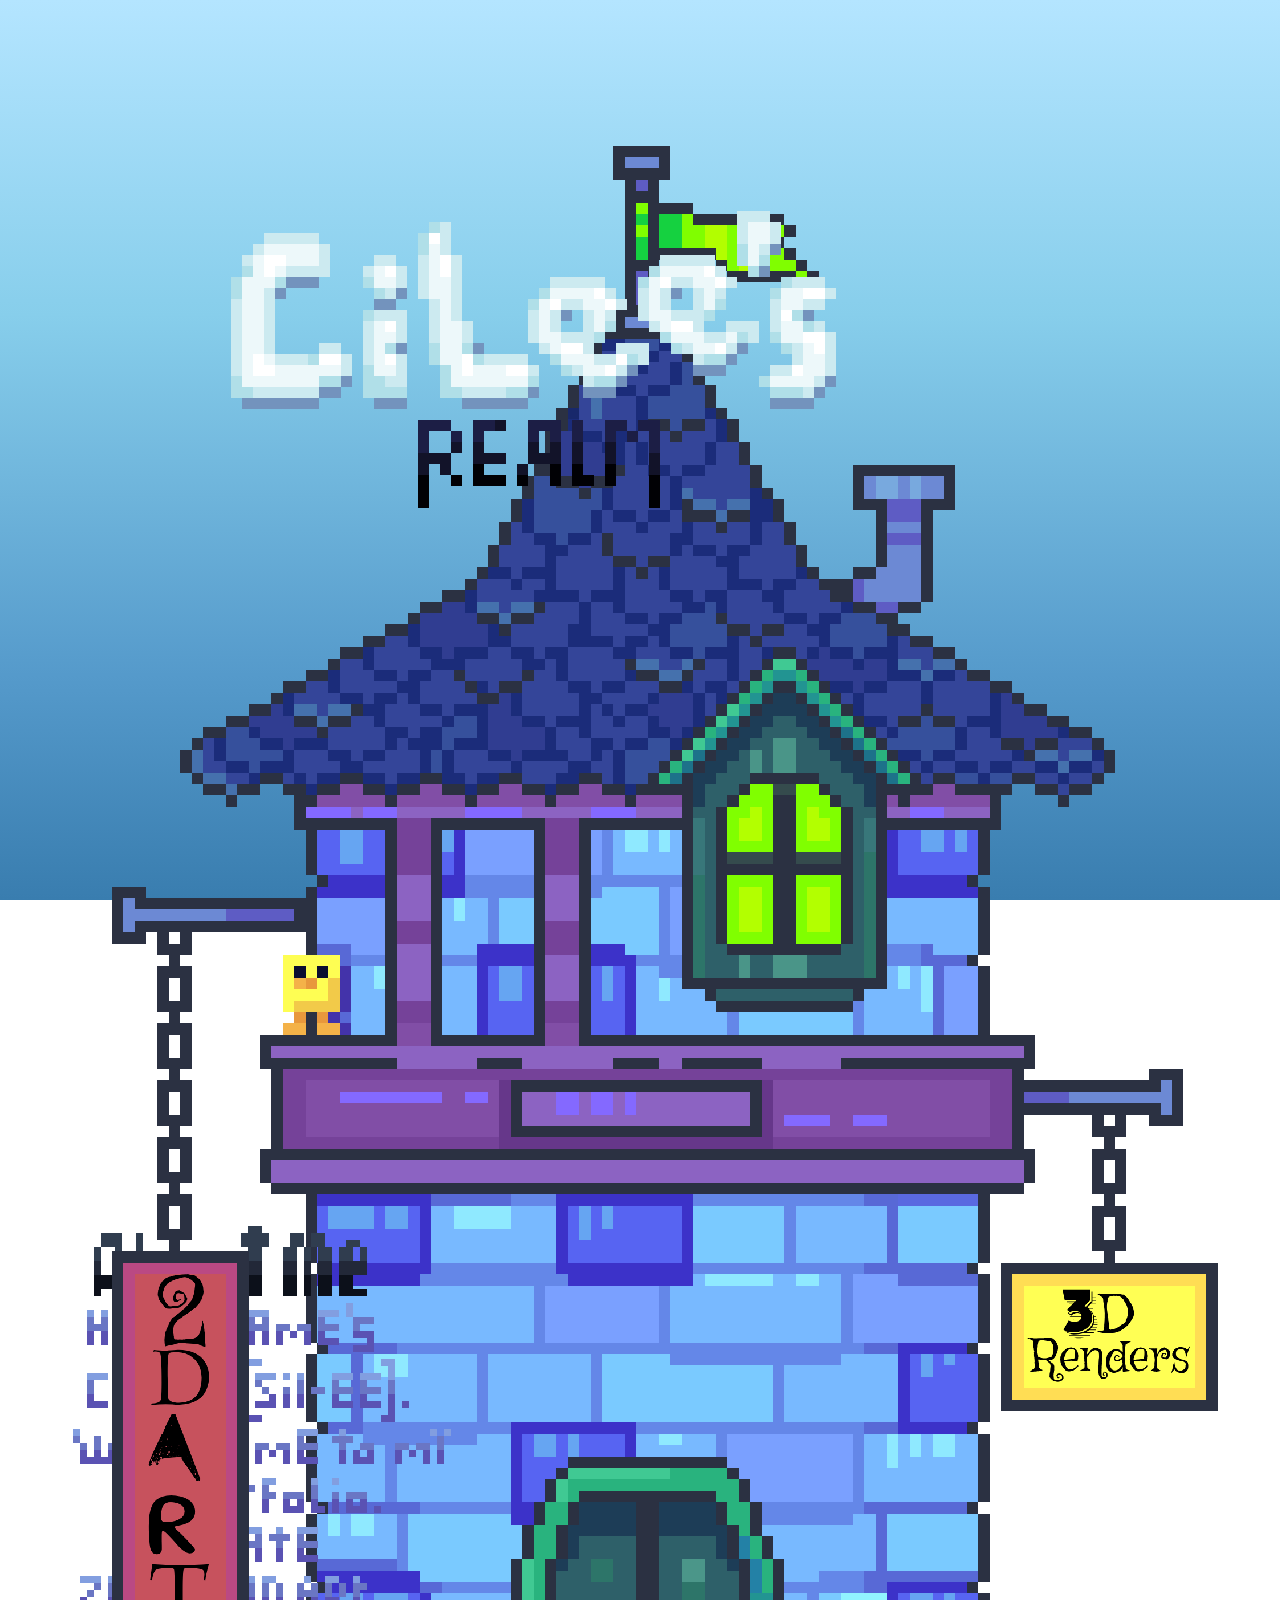
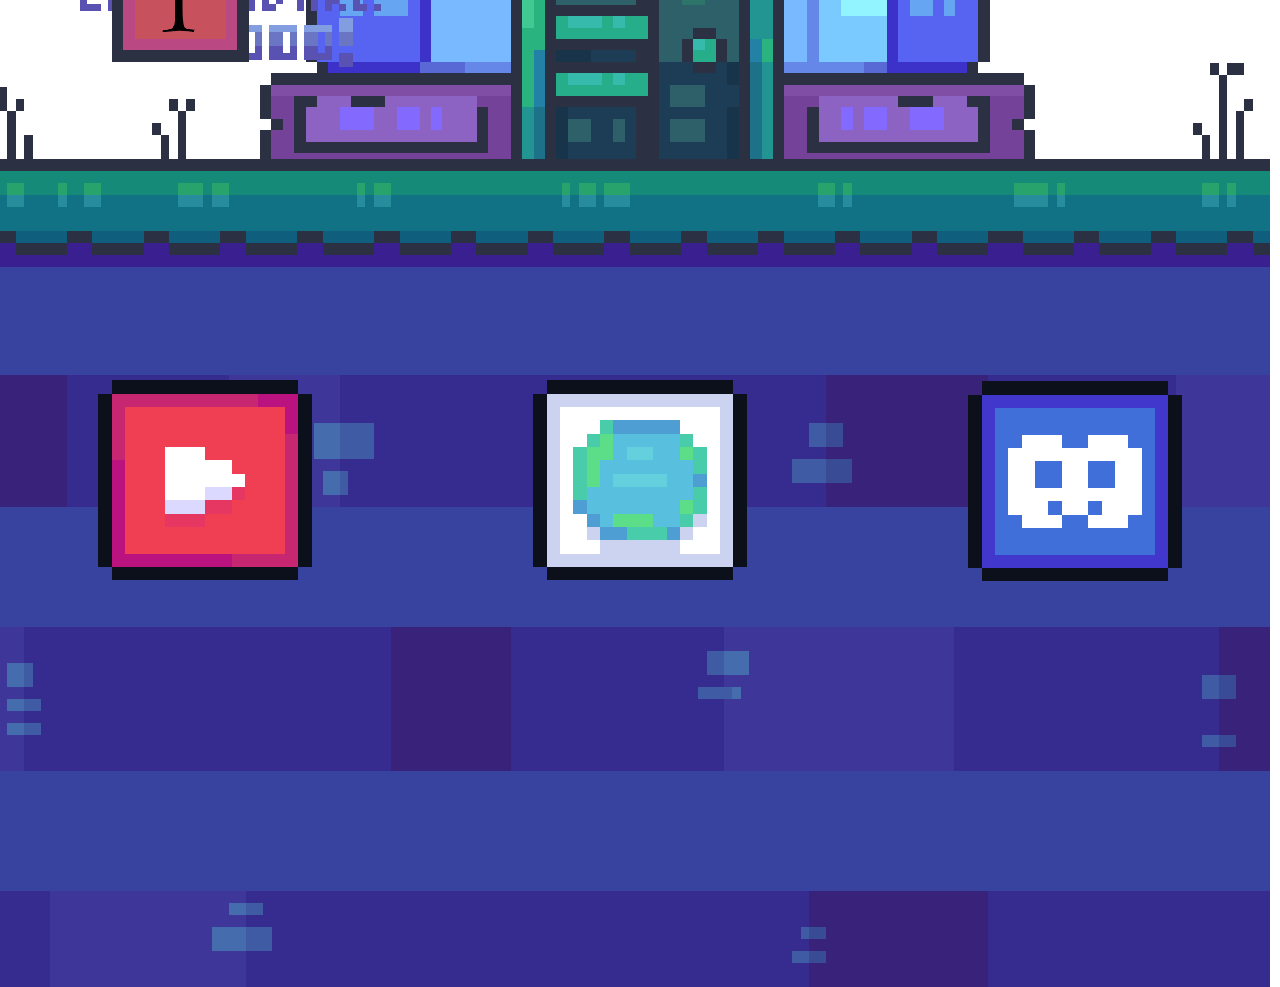
<file: index.html>
<!DOCTYPE html>
<html lang="en">
<head>
    <meta charset="UTF-8">
    <meta name="viewport" content="width=device-width, initial-scale=1.0">

    <title>CileesRealm</title>

    <link rel="stylesheet" href="style.css">
</head>

<body>

    <main class="scene">

<!-- SOCIAL ICONS -->
<div class="socials">

    <a href="https://www.youtube.com/@cileeme" target="_blank" rel="noopener noreferrer">
        <img src="assets/youtube.png" alt="YouTube">
    </a>
<a href="https://www.planetminecraft.com/member/cilee/"
   target="_blank"
   rel="noopener noreferrer">
    <img src="assets/pmc.png" alt="Planet Minecraft">
</a>
    <button id="discord-button">
        <img src="assets/discord.png" alt="Discord">
    </button>

</div>

<!-- DISCORD POPUP -->
<div class="discord-popup" id="discord-popup">

    <button id="close-discord">×</button>

    <h2>Find me on Discord</h2>

    <p id="discord-username">cilees</p>

    <button id="copy-discord">Copy Username</button>

</div>

<!-- WEBSITE LOGO -->
<img
    src="assets/logo.png"
    alt="CileesRealm"
    class="site-logo"
>   

<img src="assets/cloud.png" class="cloud cloud-one" alt="">
<img src="assets/cloud.png" class="cloud cloud-two" alt="">
<img src="assets/cloud.png" class="cloud cloud-three" alt="">
<img src="assets/cloud.png" class="cloud cloud-four" alt="">
        <!-- Castle -->
        <img
            src="assets/castle.png"
            alt="CileesRealm Castle"
            class="castle"
        >
        <!-- ANIMATED BIRDS -->
<img
    src="assets/jeb.gif"
    alt=""
    class="castle-birds"
>

        <!-- Animated flag -->
        <img
            src="assets/flag.gif"
            alt=""
            class="castle-flag"
        >

        <!-- Glowing window -->
        <img
            src="assets/window_glow.gif"
            alt=""
            class="window-glow"
        >

        <!-- Interactive castle door -->
        <img
            src="assets/door_closed.png"
            alt="Castle door"
            class="castle-door"
        >

        <!-- Ground -->
        <img
            src="assets/ground.png"
            alt="Ground beneath the castle"
            class="ground"
        >

        <!-- Red sign: 2D Art -->
        <a href="red.html" class="sign-link red-sign">
            <img
                src="assets/red_sign.png"
                alt="2D Art portfolio"
            >
        </a>

        <!-- Yellow sign: 3D Renders -->
        <a href="yellow.html" class="sign-link yellow-sign">
            <img
                src="assets/yellow_sign.png"
                alt="3D Renders portfolio"
            >
        </a>

    </main>

    <script src="script.js"></script>

</body>
</html>
<img
    src="assets/logo.png"
    alt="CileesRealm"
    class="site-logo"
>
<!-- ABOUT ME -->
<img
    src="assets/about_me.png"
    alt="About me"
    class="about-me"
>
</file>
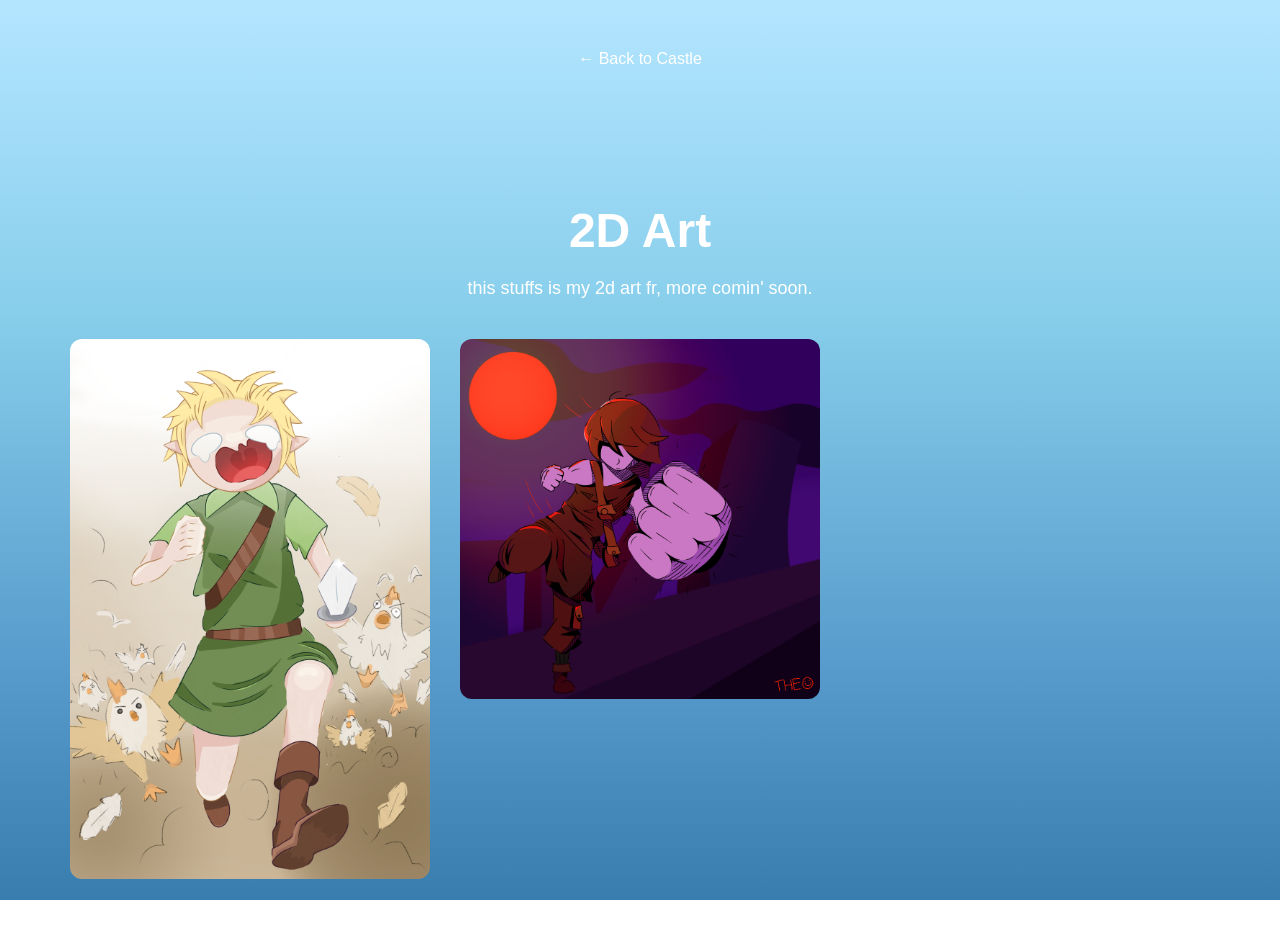
<file: red.html>
<!DOCTYPE html>
<html lang="en">
<head>
    <meta charset="UTF-8">
    <meta name="viewport" content="width=device-width, initial-scale=1.0">
    <title>CileesRealm | 2D Art</title>
    <link rel="stylesheet" href="style.css">
</head>
<body>

    <main class="portfolio-page">

        <a href="index.html" class="back-link">← Back to Castle</a>

        <h1>2D Art</h1>
        <p>this stuffs is my 2d art fr, more comin' soon.</p>

        <section class="art-gallery">

            <img src="assets/link.png" alt="Link artwork">

            <img src="assets/bloodmoon.png" alt="Bloodmoon artwork">

        </section>

    </main>

</body>
</html>
</file>
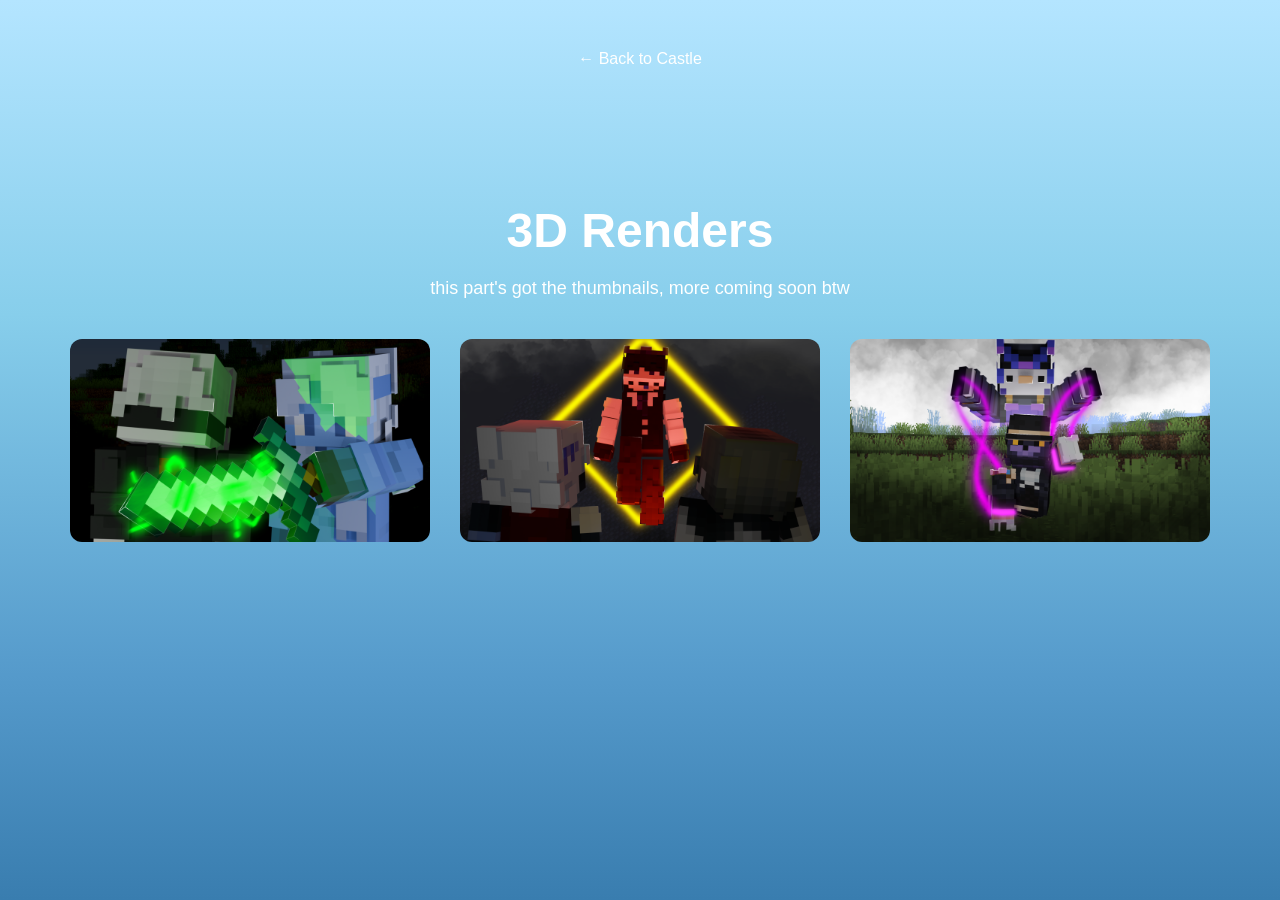
<file: yellow.html>
<!DOCTYPE html>
<html lang="en">
<head>
    <meta charset="UTF-8">
    <meta name="viewport" content="width=device-width, initial-scale=1.0">

    <title>CileesRealm | 3D Renders</title>

    <link rel="stylesheet" href="style.css">
</head>

<body>

    <main class="portfolio-page">

        <a href="index.html" class="back-link">← Back to Castle</a>

        <h1>3D Renders</h1>

        <p>this part's got the thumbnails, more coming soon btw</p>

        <section class="art-gallery">

            <img
                src="assets/thumbnail_1.png"
                alt="Minecraft thumbnail 1"
            >

            <img
                src="assets/thumbnail_2.png"
                alt="Minecraft thumbnail 2"
            >

            <img
                src="assets/thumbnail_3.png"
                alt="Minecraft thumbnail 3"
            >

        </section>

    </main>

</body>
</html>
</file>
<file: style.css>
/* GENERAL */

* {
    margin: 0;
    padding: 0;
    box-sizing: border-box;
}

body {
background: linear-gradient(
    to bottom,
    #b4e5ff 0%,
    #87ceeb 35%,
    #559acb 75%,
    #397daF 100%
);

background-attachment: fixed;

    font-family: Arial, sans-serif;
    color: white;
    text-align: center;
    overflow-x: hidden;
}

.scene {
    position: relative;
    height: calc(100px + 143vh + 1200px);
}

/* INTRO TEXT */

h1 {
    padding-top: 100px;
    font-size: 48px;
}

p {
    margin-top: 20px;
    font-size: 20px;
}

/* CASTLE */

.castle {
    position: absolute;
    top: 100px;
    right: 4vw;

    height: 190vh;
    width: auto;
    max-width: none;

    image-rendering: pixelated;
    z-index: 1;
}
/* ANIMATED BIRDS */

.castle-birds {
    position: absolute;
    top: 100px;
    right: 4vw;

    height: 190vh;
    width: auto;
    max-width: none;

    image-rendering: pixelated;
    pointer-events: none;
    z-index: 3;
}

/* CASTLE ANIMATIONS */

.castle-flag,
.window-glow {
    position: absolute;
    top: 100px;
    right: 4vw;

    height: 190vh;
    width: auto;
    max-width: none;

    image-rendering: pixelated;
    pointer-events: none;
}

.castle-flag {
    z-index: 2;
}

.window-glow {
    z-index: 99;
    opacity: 1;
    visibility: visible;
    display: block;
}

/* INTERACTIVE DOOR */

.castle-door {
    position: absolute;
    top: 100px;
    right: 4vw;

    height: 190vh;
    width: auto;
    max-width: none;

    image-rendering: pixelated;
    pointer-events: auto;
    z-index: 2;
}

/* GROUND */

.ground {
    position: absolute;
    top: calc(100px + 143vh);
    left: -10px;

    width: 100vw;
    height: 1200px;

    object-fit: fill;
    image-rendering: pixelated;

    pointer-events: none;
    z-index: 5;
}

/* SIGNS */

.sign-link {
    position: absolute;
    top: 100px;
    right: 4vw;

    height: 190vh;
    width: auto;

    display: block;
    z-index: 10;

    pointer-events: none;
}

.sign-link img {
    display: block;
    height: 100%;
    width: auto;

    image-rendering: pixelated;
    pointer-events: none;

    transition: transform 0.2s ease;
}

/* SIGN HOVER EFFECT */

.sign-link.hovered img {
    transform: scale(1.04);
}

/* PORTFOLIO PAGES */

.portfolio-page {
    max-width: 1200px;
    margin: 0 auto;
    padding: 50px 30px;
    text-align: center;
}

.portfolio-page h1 {
    font-size: 48px;
    margin-bottom: 10px;
}

.portfolio-page p {
    font-size: 18px;
    margin-bottom: 40px;
}

/* BACK LINK */

.back-link {
    display: inline-block;
    margin-bottom: 35px;
    color: white;
    text-decoration: none;
}

/* ART GALLERY */

.art-gallery {
    display: grid;
    grid-template-columns: repeat(3, minmax(0, 1fr));
    gap: 30px;
    align-items: start;
}

.art-gallery img {
    width: 100%;
    height: auto;
    border-radius: 12px;
    display: block;
}

/* FLOATING CLOUDS */

.cloud {
    position: absolute;
    width: 280px;
    height: auto;
    image-rendering: pixelated;
    pointer-events: none;
    z-index: 0;
}

.cloud-one {
    top: 15vh;
    left: -280px;
    animation: cloudRight 45s linear infinite;
}

.cloud-three {
    top: 75vh;
    left: -280px;
    width: 210px;
    animation: cloudRight 65s linear infinite;
}

.cloud-two {
    top: 40vh;
    right: -280px;
    width: 230px;
    animation: cloudLeft 55s linear infinite;
}

.cloud-four {
    top: 105vh;
    right: -280px;
    width: 300px;
    animation: cloudLeft 75s linear infinite;
}

/* ANIMATION PATHS */

@keyframes cloudRight {
    from {
        transform: translateX(0);
    }
    to {
        transform: translateX(calc(100vw + 500px));
    }
}

@keyframes cloudLeft {
    from {
        transform: translateX(0);
    }
    to {
        transform: translateX(calc(-100vw - 500px));
    }
}
/* WEBSITE LOGO */

.site-logo {
    position: absolute;

    top: 35px;
    left: 0%;

    width: 1100px;
    height: auto;

    image-rendering: pixelated;
    z-index: 5;
}
/* CUSTOM CURSOR */

body {
    cursor: url("assets/cursor_normal.png") 47 0, auto;
}

body.cool-cursor {
    cursor: url("assets/cursor_cool.png") 47 0, pointer;
}

a,
button {
    cursor: url("assets/cursor_cool.png") 47 0, pointer;
}
/* ABOUT ME */

.about-me {
    position: absolute;

    top: 1100px;
    left: -8vw;

    width: 700px;
    height: auto;

    image-rendering: pixelated;
    z-index: 5;
}

/* SOCIAL ICONS */

.socials {
    position: absolute;
    top: calc(100px + 143vh + 500px);
    left: 50%;
    transform: translateX(-50%);

    display: flex;
    align-items: center;
    gap: 35px;

    z-index: 10;
}

.socials img {
    width: 400px;
    height: 400px;
    object-fit: contain;
    image-rendering: pixelated;
    transition: transform 0.2s ease;
}

.socials a,
.socials button {
    background: none;
    border: none;
    cursor: pointer;
}

.socials a:hover img,
.socials button:hover img {
    transform: scale(1.15);
}

/* DISCORD POPUP */

.discord-popup {
    display: none;

    position: fixed;
    top: 50%;
    left: 50%;
    transform: translate(-50%, -50%);

    background: #26334a;
    border: 4px solid white;
    padding: 35px;

    text-align: center;
    z-index: 1000;
}

.discord-popup.show {
    display: block;
}

.discord-popup h2 {
    margin-bottom: 15px;
}

#discord-username {
    font-size: 22px;
    margin-bottom: 20px;
}

#close-discord {
    position: absolute;
    top: 5px;
    right: 10px;

    background: none;
    border: none;
    color: white;
    font-size: 25px;
    cursor: pointer;
}

#copy-discord {
    padding: 10px 15px;
    cursor: pointer;
}
</file>
